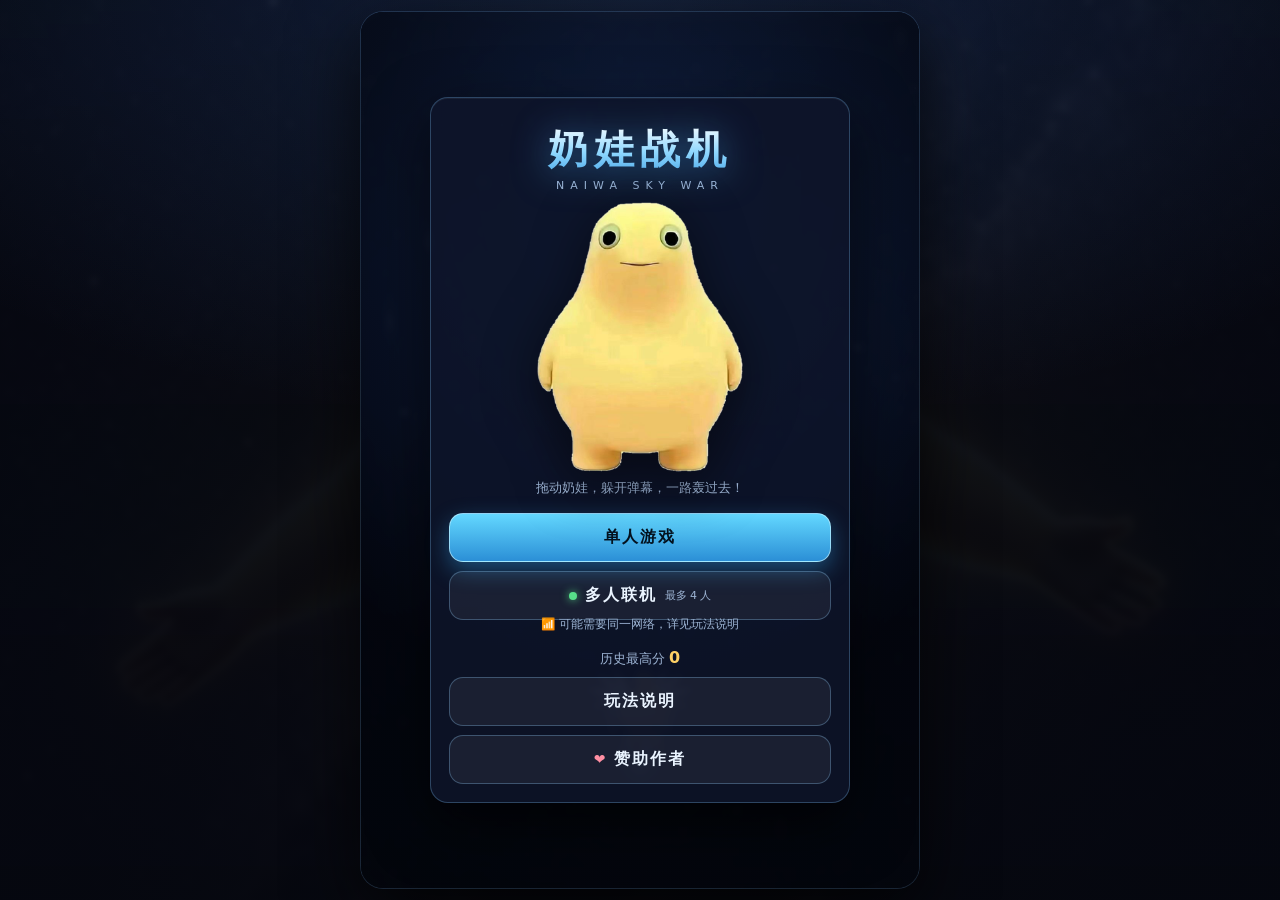
<file: index.html>
<!DOCTYPE html>
<html lang="zh-CN">
<head>
<meta charset="utf-8">
<meta name="viewport" content="width=device-width, initial-scale=1, maximum-scale=1, user-scalable=no, viewport-fit=cover">
<meta name="theme-color" content="#070b18">
<meta name="description" content="奶娃战机 — 纯静态的网页弹幕射击小游戏，拖动即可游玩，支持手机与电脑。">
<title>奶娃战机 · Naiwa Sky War</title>
<link rel="icon" href="assets/avatar.png">
<link rel="apple-touch-icon" href="assets/avatar.png">
<link rel="stylesheet" href="css/style.css">
</head>
<body>

<div id="app">
  <!-- 游戏舞台：所有画面都限制在这一列里，手机 / 电脑都不会跑偏 -->
  <div id="stage">
    <canvas id="game" aria-label="游戏画面"></canvas>

    <!-- ======================= 战斗 HUD ======================= -->
    <div id="hud" class="hidden" aria-live="polite">
      <div class="hud-row hud-top">
        <div class="hp-wrap">
          <img class="avatar" src="assets/avatar.png" alt="">
          <div class="hp-col">
            <div class="hp-bar"><div id="hpFill" class="hp-fill"></div><span id="hpText" class="hp-text">100 / 100</span></div>
            <div class="buffs">
              <span id="buffShield" class="buff hidden">🛡 护盾 <b id="shieldT">0.0</b>s</span>
              <span id="buffWeapon" class="buff">🔥 火力 <b id="weaponLv">1</b> 级</span>
            </div>
          </div>
        </div>
        <div class="score-wrap">
          <div class="score-label">分数</div>
          <div id="scoreText" class="score-value">0</div>
          <div id="comboText" class="combo">连击 x1.0</div>
        </div>
      </div>
      <div class="hud-row hud-bottom">
        <span class="stat">⏱ <b id="timeText">00:00</b></span>
        <span class="stat">难度 <b id="levelText">1</b></span>
        <span class="stat">歼灭 <b id="killText">0</b></span>
        <span id="netStat" class="stat net-stat hidden">📶 <b id="netPing">--</b></span>
        <div class="spacer"></div>
        <button id="btnSound" class="icon-btn" type="button" title="音效开关" aria-label="音效开关">🔊</button>
        <button id="btnPause" class="icon-btn" type="button" title="暂停" aria-label="暂停">⏸</button>
      </div>

      <!-- 阵亡后的观战条（联机时出现） -->
      <div id="spectateBar" class="spectate-bar hidden">
        <span class="spec-tag">观战中</span>
        <span class="spec-text">正在观看 <b id="specWho">P2</b></span>
        <span class="spec-cd">复活倒计时 <b id="specCd">2:00</b></span>
        <button id="btnSpecNext" class="spec-btn" type="button">切换视角</button>
      </div>

      <!-- 房主掉线 / 卡住时的提示条 -->
      <div id="stallBar" class="stall-bar hidden">
        <span class="stall-text">与房主的连接似乎断了（<b id="stallSec">0</b> 秒没收到画面）</span>
        <button id="btnStallQuit" class="spec-btn" type="button">退出到主菜单</button>
      </div>

      <!-- 轻提示（toast） -->
      <div id="toast" class="toast hidden"></div>
    </div>

    <!-- ======================= 主菜单 ======================= -->
    <section id="screen-menu" class="screen">
      <div class="panel menu-panel">
        <h1 class="title">奶娃战机</h1>
        <p class="subtitle">NAIWA SKY WAR</p>
        <img class="menu-hero" src="assets/menu_hero.png" alt="奶娃">
        <p class="tagline">拖动奶娃，躲开弹幕，一路轰过去！</p>
        <button id="btnSolo" class="btn btn-primary" type="button">单人游戏</button>
        <button id="btnMulti" class="btn btn-ghost btn-multi" type="button">
          <span class="multi-dot"></span>多人联机 <small>最多 4 人</small>
        </button>
        <p class="mp-note">可能需要同一网络，详见玩法说明</p>
        <div class="best-line">历史最高分 <b id="bestScoreMenu">0</b></div>
        <button id="btnHelp" class="btn btn-ghost" type="button">玩法说明</button>
        <button class="btn btn-ghost btn-sponsor" type="button" data-sponsor>
          <span class="sp-heart">❤</span><span>赞助作者</span>
        </button>
      </div>
    </section>

    <!-- ================= 多人：创建 / 加入 ================= -->
    <section id="screen-mp" class="screen hidden">
      <div class="panel">
        <h2>多人联机</h2>
        <p class="mp-hint">和朋友一起打，人越多敌人越强、分数越高</p>
        <button id="btnCreateRoom" class="btn btn-primary" type="button">创建房间</button>
        <button id="btnJoinRoom" class="btn btn-ghost" type="button">加入房间</button>
        <p class="mp-status" id="mpStatus"></p>
        <button id="btnMpBack" class="btn btn-ghost" type="button">返回</button>
      </div>
    </section>

    <!-- ================= 多人：房主等待厅 ================= -->
    <section id="screen-host" class="screen hidden">
      <div class="panel">
        <h2>房间已创建</h2>
        <p class="mp-hint">把房间号或二维码发给朋友，他们扫码就能进来</p>
        <div class="session-id" id="hostIdText">----</div>
        <div class="qr-box"><canvas id="qrCanvas" width="240" height="240"></canvas></div>
        <div class="join-url" id="hostUrl"></div>
        <div class="player-chips" id="hostPlayers"></div>
        <p class="mp-status" id="hostStatus">正在连接信令服务器…</p>
        <button id="btnHostStart" class="btn btn-primary" type="button">开始游戏</button>
        <button id="btnHostCancel" class="btn btn-ghost" type="button">取消房间</button>
      </div>
    </section>

    <!-- ================= 多人：加入房间 ================= -->
    <section id="screen-join" class="screen hidden">
      <div class="panel">
        <h2>加入房间</h2>
        <p class="mp-hint">输入房主给你的房间号<br><small>4 位数字，或 5 位字母数字混合</small></p>
        <input id="joinInput" class="code-input" type="text" inputmode="text"
               autocomplete="off" autocapitalize="characters" spellcheck="false"
               maxlength="5" placeholder="0000" aria-label="房间号">
        <button id="btnJoinGo" class="btn btn-primary" type="button">加入</button>
        <button id="btnJoinScan" class="btn btn-ghost" type="button">📷 扫码加入</button>
        <div id="scanWrap" class="scan-wrap hidden">
          <video id="scanVideo" playsinline muted></video>
          <p class="mp-hint small" id="scanHint">把二维码对准摄像头…</p>
        </div>
        <p class="mp-status" id="joinStatus"></p>
        <button id="btnJoinBack" class="btn btn-ghost" type="button">返回</button>
      </div>
    </section>

    <!-- ================= 多人：客人等待厅 ================= -->
    <section id="screen-wait" class="screen hidden">
      <div class="panel">
        <h2>已加入房间</h2>
        <div class="session-id small" id="waitId">----</div>
        <div class="player-chips" id="waitPlayers"></div>
        <p class="mp-status" id="waitStatus">等待房主开始游戏…</p>
        <button id="btnWaitLeave" class="btn btn-ghost" type="button">离开房间</button>
      </div>
    </section>

    <!-- ======================= 玩法说明 ======================= -->
    <section id="screen-help" class="screen hidden">
      <div class="panel">
        <h2>玩法说明</h2>
        <ul class="help-list">
          <li><b>拖动</b>屏幕上的任意位置即可操控奶娃（手机手指 / 电脑鼠标都行），不需要按开火键。</li>
          <li>奶娃会<b>自动向前方持续射击</b>，你只要专心躲子弹、把敌人撞进准星里。</li>
          <li>难度会随存活时间不断提升：敌人更多、更快、更耐打，每 60 秒还会来一个 Boss。难度最高 <b>100 级</b>。</li>
          <li>击落敌机、持续存活、拾取道具、连击和升级都会加分数。</li>
        </ul>
        <h3>多人联机</h3>
        <ul class="help-list">
          <li>主菜单选「多人联机」，可以<b>创建房间</b>当房主，或输入房间号 / <b>扫码</b>加入。</li>
          <li>房间号默认是 <b>4 位数字</b>（例如 8300）；万一撞号会自动换成 5 位字母+数字。</li>
          <li>最多 <b>4 人</b>同屏，各自一台设备。局内标记为 <b>P1~P4</b>，你自己的战机会有<br>闪烁光环和「你」字提示，并且永远画在最上层。</li>
          <li>人越多敌人越强、出怪越密，但团队总分也会更高。</li>
          <li>阵亡后 <b>120 秒复活</b>（火力降一级）。等待期间可以<b>观战</b>：<br>会自动高亮一名活着的队友，点屏幕或点「切换视角」在队友之间轮换。</li>
          <li><b>全员同时倒下才算团灭</b>，只要还有一个人活着，对局就继续。</li>
          <li>一般需要同一局域网，但是非同一局域网或没有连接到wifi时也会尝试搭建p2p通道联机</li>
        </ul>
        <h3>道具</h3>
        <div class="items-grid">
          <div class="item-card"><img src="assets/item_heal.png" alt=""><div><b>奶蛋</b><span>恢复 25 点生命</span></div></div>
          <div class="item-card"><img src="assets/item_power.png" alt=""><div><b>准备战斗</b><span>火力 +1（最高 5 级）；<b>已满级时</b>立刻朝四面八方打出红色散弹</span></div></div>
          <div class="item-card"><img src="assets/item_shield.png" alt=""><div><b>祈祷</b><span>获得 1 次免伤机会（最多存 3 层）。被打中时护盾<b>破裂</b>，震碎周围敌弹并短暂无敌</span></div></div>
          <div class="item-card"><img src="assets/item_angel.png" alt=""><div><b>天使降临</b><span>清空弹幕并重创全场敌人</span></div></div>
        </div>
        <h3>敌人</h3>
        <div class="items-grid">
          <div class="item-card"><img src="assets/enemy_chicken.png" alt=""><div><b>奶鸡</b><span>基础敌机，会瞄准射击</span></div></div>
          <div class="item-card"><img src="assets/enemy_rabbit.png" alt=""><div><b>奶兔</b><span>高速蛇形，撞上来很疼</span></div></div>
          <div class="item-card"><img src="assets/enemy_dog.png" alt=""><div><b>奶狗</b><span>厚甲，会打三连散射</span></div></div>
          <div class="item-card"><img src="assets/enemy_taunt.png" alt=""><div><b>吐舌娃</b><span>悬停压制，连发瞄准弹</span></div></div>
        </div>
        <button id="btnHelpBack" class="btn btn-primary" type="button">返回</button>
      </div>
    </section>

    <!-- ======================= 暂停 ======================= -->
    <section id="screen-pause" class="screen hidden">
      <div class="panel">
        <h2 id="pauseTitle">已暂停</h2>
        <div class="pause-stats">
          <div><span>分数</span><b id="pauseScore">0</b></div>
          <div><span>存活</span><b id="pauseTime">00:00</b></div>
        </div>
        <p id="pauseHint" class="mp-hint small hidden"></p>
        <button id="btnResume" class="btn btn-primary" type="button">继续游戏</button>
        <button id="btnRestartPause" class="btn btn-ghost" type="button">重新开始</button>
        <button id="btnQuit" class="btn btn-ghost" type="button">返回主菜单</button>
        <a class="btn btn-ghost btn-github" href="https://github.com/Thomas455/"
           target="_blank" rel="noopener noreferrer">
          <svg class="gh-icon" viewBox="0 0 16 16" width="17" height="17" fill="currentColor" aria-hidden="true"><path d="M8 0C3.58 0 0 3.58 0 8c0 3.54 2.29 6.53 5.47 7.59.4.07.55-.17.55-.38 0-.19-.01-.82-.01-1.49-2.01.37-2.53-.49-2.69-.94-.09-.23-.48-.94-.82-1.13-.28-.15-.68-.52-.01-.53.63-.01 1.08.58 1.23.82.72 1.21 1.87.87 2.33.66.07-.52.28-.87.51-1.07-1.78-.2-3.64-.89-3.64-3.95 0-.87.31-1.59.82-2.15-.08-.2-.36-1.02.08-2.12 0 0 .67-.21 2.2.82.64-.18 1.32-.27 2-.27s1.36.09 2 .27c1.53-1.04 2.2-.82 2.2-.82.44 1.1.16 1.92.08 2.12.51.56.82 1.27.82 2.15 0 3.07-1.87 3.75-3.65 3.95.29.25.54.73.54 1.48 0 1.07-.01 1.93-.01 2.2 0 .21.15.46.55.38A8.01 8.01 0 0 0 16 8c0-4.42-3.58-8-8-8z"/></svg>
          <span>访问作者 GitHub 主页</span>
        </a>
        <button class="btn btn-ghost btn-sponsor" type="button" data-sponsor>
          <span class="sp-heart">❤</span><span>赞助作者</span>
        </button>
      </div>
    </section>

    <!-- ======================= 通用确认弹窗 ======================= -->
    <section id="screen-confirm" class="screen hidden">
      <div class="panel">
        <h2 id="confirmTitle">确认</h2>
        <p id="confirmText" class="mp-hint"></p>
        <button id="btnConfirmYes" class="btn btn-primary" type="button">确定</button>
        <button id="btnConfirmNo" class="btn btn-ghost" type="button">取消</button>
      </div>
    </section>

    <!-- ======================= 结算 ======================= -->
    <section id="screen-over" class="screen hidden">
      <div class="panel over-panel">
        <h2 id="overTitle">战斗结束</h2>
        <img id="overArt" class="over-art" src="assets/over_sad.png" alt="">
        <div id="newRecord" class="new-record hidden">🎉 新纪录！</div>
        <div class="result-score">
          <span>本轮分数</span>
          <b id="overScore">0</b>
        </div>
        <div class="result-grid">
          <div><span>存活时长</span><b id="overTime">00:00</b></div>
          <div><span>难度等级</span><b id="overLevel">1</b></div>
          <div><span>歼灭敌机</span><b id="overKills">0</b></div>
          <div><span>拾取道具</span><b id="overItems">0</b></div>
          <div><span>最高连击</span><b id="overCombo">0</b></div>
          <div><span>最终火力</span><b id="overWeapon">1</b></div>
        </div>
        <div class="best-line">历史最高分 <b id="bestScoreOver">0</b></div>
        <button id="btnRestart" class="btn btn-primary" type="button">再来一局</button>
        <button id="btnMenu" class="btn btn-ghost" type="button">返回主菜单</button>
        <a class="btn btn-ghost btn-github" href="https://github.com/Thomas455/"
           target="_blank" rel="noopener noreferrer">
          <svg class="gh-icon" viewBox="0 0 16 16" width="17" height="17" fill="currentColor" aria-hidden="true"><path d="M8 0C3.58 0 0 3.58 0 8c0 3.54 2.29 6.53 5.47 7.59.4.07.55-.17.55-.38 0-.19-.01-.82-.01-1.49-2.01.37-2.53-.49-2.69-.94-.09-.23-.48-.94-.82-1.13-.28-.15-.68-.52-.01-.53.63-.01 1.08.58 1.23.82.72 1.21 1.87.87 2.33.66.07-.52.28-.87.51-1.07-1.78-.2-3.64-.89-3.64-3.95 0-.87.31-1.59.82-2.15-.08-.2-.36-1.02.08-2.12 0 0 .67-.21 2.2.82.64-.18 1.32-.27 2-.27s1.36.09 2 .27c1.53-1.04 2.2-.82 2.2-.82.44 1.1.16 1.92.08 2.12.51.56.82 1.27.82 2.15 0 3.07-1.87 3.75-3.65 3.95.29.25.54.73.54 1.48 0 1.07-.01 1.93-.01 2.2 0 .21.15.46.55.38A8.01 8.01 0 0 0 16 8c0-4.42-3.58-8-8-8z"/></svg>
          <span>访问作者 GitHub 主页</span>
        </a>
        <button class="btn btn-ghost btn-sponsor" type="button" data-sponsor>
          <span class="sp-heart">❤</span><span>赞助作者</span>
        </button>
      </div>
    </section>

    <!-- ======================= 加载 ======================= -->
<!-- ======================= 赞助作者 ======================= -->
    <section id="screen-sponsor" class="screen hidden">
      <div class="panel sponsor-panel">
        <h2>请作者喝一杯</h2>
        <p class="mp-hint">如果这个游戏让你开心了几分钟<br>可以扫码请作者喝杯奶茶，谢谢！</p>
        <img class="sponsor-img" src="assets/sponsor.jpg" alt="赞助码" width="260" height="270">
        <p class="mp-hint small">微信扫码</p>
        <!-- 个人社交资料跳转-->
        <a class="btn btn-ghost btn-github" href="https://github.com/Thomas455/"
           target="_blank" rel="noopener noreferrer">
          <svg class="gh-icon" viewBox="0 0 16 16" width="17" height="17" fill="currentColor" aria-hidden="true"><path d="M8 0C3.58 0 0 3.58 0 8c0 3.54 2.29 6.53 5.47 7.59.4.07.55-.17.55-.38 0-.19-.01-.82-.01-1.49-2.01.37-2.53-.49-2.69-.94-.09-.23-.48-.94-.82-1.13-.28-.15-.68-.52-.01-.53.63-.01 1.08.58 1.23.82.72 1.21 1.87.87 2.33.66.07-.52.28-.87.51-1.07-1.78-.2-3.64-.89-3.64-3.95 0-.87.31-1.59.82-2.15-.08-.2-.36-1.02.08-2.12 0 0 .67-.21 2.2.82.64-.18 1.32-.27 2-.27s1.36.09 2 .27c1.53-1.04 2.2-.82 2.2-.82.44 1.1.16 1.92.08 2.12.51.56.82 1.27.82 2.15 0 3.07-1.87 3.75-3.65 3.95.29.25.54.73.54 1.48 0 1.07-.01 1.93-.01 2.2 0 .21.15.46.55.38A8.01 8.01 0 0 0 16 8c0-4.42-3.58-8-8-8z"/></svg>
          <span>访问作者 GitHub 主页</span>
        </a>
        <a class="btn btn-ghost btn-github" href="https://space.bilibili.com/646916080"
           target="_blank" rel="noopener noreferrer">
          <svg class="gh-icon" viewBox="0 0 24 24" width="17" height="17" fill="currentColor" aria-hidden="true"><path d="M4.977 3.561a1.31 1.31 0 111.818-1.884l2.828 2.728c.08.078.149.163.205.254h4.277a1.32 1.32 0 01.205-.254l2.828-2.728a1.31 1.31 0 011.818 1.884L17.82 4.66h.848A5.333 5.333 0 0124 9.992v7.34a5.333 5.333 0 01-5.333 5.334H5.333A5.333 5.333 0 010 17.333V9.992a5.333 5.333 0 015.333-5.333h.781L4.977 3.56zm.356 3.67a2.667 2.667 0 00-2.666 2.667v7.529a2.667 2.667 0 002.666 2.666h13.334a2.667 2.667 0 002.666-2.666v-7.53a2.667 2.667 0 00-2.666-2.666H5.333zm1.334 5.192a1.333 1.333 0 112.666 0v1.192a1.333 1.333 0 11-2.666 0v-1.192zM16 11.09c-.736 0-1.333.597-1.333 1.333v1.192a1.333 1.333 0 102.666 0v-1.192c0-.736-.597-1.333-1.333-1.333z"/></svg>
          <span>访问作者 Bilibili 主页</span>
        </a>
        <a class="btn btn-ghost btn-github" href="https://www.douyin.com/user/MS4wLjABAAAAtC_E5FCBoZ3xtzK8U4P0kKPT8-_lSeOk6f3HQzlZ03g"
           target="_blank" rel="noopener noreferrer">
          <svg class="gh-icon" viewBox="0 0 24 24" width="17" height="17" fill="currentColor" aria-hidden="true"><path d="M16.6 5.82s.51.5 0 0A4.28 4.28 0 0 1 15.54 3h-3.09v12.4a2.59 2.59 0 0 1-2.59 2.5c-1.42 0-2.6-1.16-2.6-2.6c0-1.72 1.66-3.01 3.37-2.48V9.66c-3.45-.46-6.47 2.22-6.47 5.64c0 3.33 2.76 5.7 5.69 5.7c3.14 0 5.69-2.55 5.69-5.7V9.01a7.35 7.35 0 0 0 4.3 1.38V7.3s-1.88.09-3.24-1.48"/></svg>
          <span>访问作者 抖音 主页</span>
        </a>

        <button id="btnSponsorBack" class="btn btn-ghost" type="button">返回</button>
      </div>
    </section>

    <!-- ======================= 加载 ======================= -->
    <section id="screen-loading" class="screen">
      <div class="panel loading-panel">
        <div class="loading-egg"></div>
        <p>正在加载奶娃…</p>
        <div class="loading-bar"><div id="loadFill"></div></div>
      </div>
    </section>
  </div>

  <p id="rotate-hint" class="rotate-hint">把手机竖起来玩效果更好哦～</p>
</div>

<script src="vendor/peerjs.min.js"></script>
<script src="vendor/qrcode.js"></script>
<script src="vendor/jsQR.js"></script>
<script src="js/core.js"></script>
<script src="js/net.js"></script>
<script src="js/assets.js"></script>
<script src="js/audio.js"></script>
<script src="js/render.js"></script>
<script src="js/input.js"></script>
<script src="js/ui.js"></script>
<script src="js/main.js"></script>
<script src="js/baidu-analytics.js"></script>
</body>
</html>
</file>
<file: css/style.css>
/* ==========================================================================
   奶娃战机 — 样式表（全部本地，无任何外部依赖）
   ========================================================================== */

:root {
  --bg-deep: #05070f;
  --panel: rgba(15, 22, 42, 0.86);
  --panel-line: rgba(130, 200, 255, 0.28);
  --ink: #eaf4ff;
  --ink-dim: #9db4d4;
  --cyan: #6fe3ff;
  --cyan-deep: #2aa6d8;
  --gold: #ffd166;
  --pink: #ff8fb1;
  --danger: #ff6b6b;
  --radius: 18px;
  --font: system-ui, -apple-system, "Segoe UI", "PingFang SC", "Hiragino Sans GB",
          "Microsoft YaHei", "Noto Sans SC", sans-serif;
}

* { box-sizing: border-box; -webkit-tap-highlight-color: transparent; }

html, body {
  margin: 0;
  padding: 0;
  height: 100%;
  background: var(--bg-deep);
  color: var(--ink);
  font-family: var(--font);
  overflow: hidden;
  overscroll-behavior: none;
  touch-action: none;
  user-select: none;
  -webkit-user-select: none;
}

body::before {
  /* 用「天使降临」当页面氛围背景 */
  content: "";
  position: fixed;
  inset: -6%;
  background: url("../assets/menu_bg.jpg") center/cover no-repeat;
  opacity: 0.30;
  filter: blur(3px) saturate(1.15);
  z-index: 0;
  pointer-events: none;
}
body::after {
  content: "";
  position: fixed;
  inset: 0;
  background: radial-gradient(120% 80% at 50% 0%, rgba(60,120,220,0.20), transparent 60%),
              linear-gradient(180deg, rgba(5,7,15,0.55), rgba(5,7,15,0.92));
  z-index: 0;
  pointer-events: none;
}

#app {
  position: relative;
  z-index: 1;
  height: 100vh;
  height: 100dvh;
  display: flex;
  align-items: center;
  justify-content: center;
}

/* ------------------------------------------------------------------ 舞台 */
#stage {
  position: relative;
  height: 100vh;
  height: 100dvh;
  width: min(100vw, calc(100dvh * 0.62), 560px);
  overflow: hidden;
  background: #04060d;
  box-shadow: 0 0 0 1px rgba(120, 190, 255, 0.18),
              0 24px 70px rgba(0, 0, 0, 0.75);
  border-radius: 0;
}
@media (min-width: 620px) and (min-height: 560px) {
  #stage { border-radius: 22px; height: min(100dvh - 24px, 1040px); }
}

#game {
  display: block;
  width: 100%;
  height: 100%;
  touch-action: none;
  cursor: grab;
}
#game.dragging { cursor: grabbing; }

/* ------------------------------------------------------------------ HUD */
#hud {
  position: absolute;
  inset: 0 0 auto 0;
  padding: 10px 12px 12px;
  pointer-events: none;
  font-size: 13px;
  background: linear-gradient(180deg, rgba(4, 8, 18, 0.82), rgba(4, 8, 18, 0.0));
}
#hud .icon-btn { pointer-events: auto; }

.hud-row { display: flex; align-items: center; gap: 8px; flex-wrap: wrap; }
.hud-top { align-items: flex-start; flex-wrap: nowrap; }
/* 底部这一行元素多（时间/难度/歼灭/延迟 + 两个按钮），窄屏上必须允许换行，
   否则最后那颗按钮会被挤到屏幕外 —— 客人右上角的「离开房间」就是这么跑丢的。
   同时让统计项可以被压缩、不允许换行内部折断。 */
.hud-bottom { margin-top: 8px; gap: 8px; row-gap: 6px; }
.hud-bottom .stat { flex: 0 1 auto; min-width: 0; white-space: nowrap; font-size: 11.5px; }
.hud-bottom .spacer { flex: 1 1 auto; min-width: 4px; }
.hud-bottom .icon-btn { flex: 0 0 auto; }

.hp-wrap { display: flex; align-items: center; gap: 9px; flex: 1; min-width: 0; }
.avatar {
  width: 42px; height: 42px; border-radius: 50%;
  border: 2px solid rgba(150, 220, 255, 0.55);
  background: rgba(10, 20, 40, 0.6);
  box-shadow: 0 0 12px rgba(90, 180, 255, 0.35);
  flex: none;
}
.hp-col { flex: 1; min-width: 0; }
.hp-bar {
  position: relative;
  height: 16px;
  border-radius: 9px;
  background: rgba(255, 255, 255, 0.10);
  border: 1px solid rgba(150, 210, 255, 0.30);
  overflow: hidden;
}
.hp-fill {
  height: 100%;
  width: 100%;
  border-radius: 9px 0 0 9px;
  background: linear-gradient(90deg, #46e08a, #9bf7c0);
  transition: width 0.18s ease, background 0.3s ease;
}
.hp-fill.warn { background: linear-gradient(90deg, #ffc857, #ffe6a8); }
.hp-fill.danger { background: linear-gradient(90deg, #ff5f6d, #ff9a9e); }
.hp-text {
  position: absolute; inset: 0;
  display: flex; align-items: center; justify-content: center;
  font-size: 11px; font-weight: 700; letter-spacing: 0.4px;
  color: #06121f; text-shadow: 0 1px 0 rgba(255, 255, 255, 0.35);
}
.buffs { display: flex; gap: 6px; margin-top: 5px; flex-wrap: wrap; }
.buff {
  font-size: 11px; padding: 2px 8px; border-radius: 999px;
  background: rgba(110, 220, 255, 0.16);
  border: 1px solid rgba(130, 220, 255, 0.32);
  color: #cfeeff;
}
.buff b { color: #fff; }

.score-wrap { text-align: right; flex: none; }
.score-label { font-size: 10px; letter-spacing: 3px; color: var(--ink-dim); }
.score-value {
  font-size: 26px; font-weight: 800; line-height: 1.05;
  font-variant-numeric: tabular-nums;
  color: #fff; text-shadow: 0 0 14px rgba(110, 220, 255, 0.65);
}
.combo {
  font-size: 11px; color: var(--gold); font-weight: 700;
  opacity: 0.35; transition: opacity 0.2s, transform 0.2s;
}
.combo.active { opacity: 1; transform: scale(1.06); }

.stat {
  font-size: 12px; color: var(--ink-dim);
  background: rgba(10, 18, 34, 0.5);
  border: 1px solid rgba(120, 190, 255, 0.16);
  border-radius: 999px; padding: 3px 9px;
  white-space: nowrap;
}
.stat b { color: #fff; font-variant-numeric: tabular-nums; }
.spacer { flex: 1; }

.icon-btn {
  pointer-events: auto;
  width: 34px; height: 34px; border-radius: 50%;
  border: 1px solid rgba(140, 210, 255, 0.35);
  background: rgba(12, 22, 42, 0.72);
  color: var(--ink); font-size: 15px; line-height: 1;
  display: grid; place-items: center;
  cursor: pointer; transition: transform 0.12s, background 0.2s;
}
.icon-btn:hover { background: rgba(30, 60, 110, 0.85); }
.icon-btn:active { transform: scale(0.92); }

/* ------------------------------------------------------------- 弹窗面板 */
.screen {
  position: absolute;
  inset: 0;
  display: flex;
  /* 注意：这里不能用 align-items:center。内容比屏幕高的时候，
     居中会让溢出部分同时向上向下跑，顶部那一截怎么滚都够不到
     （「玩法说明看不到最上面」就是这个坑）。
     改成 flex-start + 给 .panel 加 margin:auto —— 有空间时一样居中，
     没空间时从顶部开始、可以正常滚动。 */
  align-items: flex-start;
  justify-content: center;
  padding: 16px;
  background: radial-gradient(80% 60% at 50% 20%, rgba(20, 40, 80, 0.55), rgba(3, 5, 12, 0.9));
  backdrop-filter: blur(3px);
  -webkit-backdrop-filter: blur(3px);
  z-index: 5;
  overflow-y: auto;
  overscroll-behavior: contain;
  -webkit-overflow-scrolling: touch;
  animation: fade-in 0.25s ease;
}
.screen.hidden, .hidden { display: none !important; }

@keyframes fade-in { from { opacity: 0; } to { opacity: 1; } }
@keyframes pop-in { from { opacity: 0; transform: translateY(14px) scale(0.97); } to { opacity: 1; transform: none; } }

.panel {
  width: 100%;
  max-width: 420px;
  /* 配合 .screen 的 flex-start：有空间时上下居中，内容超高时从顶部开始且能滚到底 */
  margin: auto;
  flex: 0 0 auto;
  background: var(--panel);
  border: 1px solid var(--panel-line);
  border-radius: var(--radius);
  padding: 20px 18px 18px;
  text-align: center;
  box-shadow: 0 20px 60px rgba(0, 0, 0, 0.6), inset 0 1px 0 rgba(255, 255, 255, 0.06);
  animation: pop-in 0.3s cubic-bezier(0.2, 0.9, 0.3, 1.2);
}
.panel h2 { margin: 0 0 12px; font-size: 21px; letter-spacing: 1px; }
.panel h3 { margin: 16px 0 8px; font-size: 14px; color: var(--cyan); letter-spacing: 1px; text-align: left; }

.title {
  margin: 4px 0 0;
  font-size: 40px; letter-spacing: 6px; font-weight: 900;
  background: linear-gradient(180deg, #ffffff, #8fd8ff 55%, #4aa7e8);
  -webkit-background-clip: text; background-clip: text;
  -webkit-text-fill-color: transparent; color: transparent;
  filter: drop-shadow(0 4px 18px rgba(80, 180, 255, 0.55));
}
.subtitle {
  margin: 2px 0 8px; font-size: 11px; letter-spacing: 6px; color: var(--ink-dim);
}
.menu-hero {
  width: min(62%, 210px);
  display: block; margin: 2px auto 6px;
  filter: drop-shadow(0 12px 26px rgba(0, 0, 0, 0.55));
  animation: float-y 3.4s ease-in-out infinite;
}
@keyframes float-y { 0%,100% { transform: translateY(0); } 50% { transform: translateY(-9px); } }
.tagline { color: var(--ink-dim); font-size: 13px; margin: 6px 0 16px; }

.btn {
  display: block; width: 100%;
  margin: 9px 0 0; padding: 13px 16px;
  font-family: inherit; font-size: 16px; font-weight: 700; letter-spacing: 2px;
  border-radius: 14px; cursor: pointer;
  border: 1px solid transparent;
  transition: transform 0.12s, filter 0.2s, background 0.2s;
}
.btn:active { transform: scale(0.975); }
.btn-primary {
  background: linear-gradient(180deg, #63d8ff, #2b8fd6);
  color: #04121f; border-color: rgba(190, 240, 255, 0.7);
  box-shadow: 0 8px 22px rgba(50, 160, 230, 0.42);
}
.btn-primary:hover { filter: brightness(1.08); }
.btn-ghost {
  background: rgba(255, 255, 255, 0.06);
  color: var(--ink); border-color: rgba(150, 210, 255, 0.3);
}
.btn-ghost:hover { background: rgba(255, 255, 255, 0.12); }

/* 作者 GitHub 主页入口（暂停 / 结算底部） */
.btn-github {
  display: flex;
  align-items: center;
  justify-content: center;
  gap: 9px;
  margin-top: 14px;
  padding: 11px 16px;
  font-size: 14px;
  letter-spacing: 1px;
  text-decoration: none;
  border-color: rgba(150, 210, 255, 0.22);
  color: #cfe2f7;
}
.btn-github:hover {
  background: rgba(255, 255, 255, 0.13);
  color: #fff;
  border-color: rgba(170, 225, 255, 0.5);
}
.btn-github .gh-icon { flex: none; opacity: 0.9; transition: transform 0.2s; }
.btn-github:hover .gh-icon { transform: scale(1.12) rotate(-6deg); opacity: 1; }

.best-line { margin-top: 14px; font-size: 13px; color: var(--ink-dim); }
.best-line b { color: var(--gold); font-size: 16px; font-variant-numeric: tabular-nums; }

/* --------------------------------------------------------------- 联机 */
.btn-multi { display: flex; align-items: center; justify-content: center; gap: 8px; }
.btn-multi small { font-size: 11px; font-weight: 500; color: var(--ink-dim); letter-spacing: 0; }
.multi-dot {
  width: 8px; height: 8px; border-radius: 50%; background: #57e08a; flex: none;
  box-shadow: 0 0 8px rgba(87, 224, 138, 0.9);
  animation: pulse-dot 1.6s ease-in-out infinite;
}
@keyframes pulse-dot { 0%,100% { opacity: 1; transform: scale(1); } 50% { opacity: 0.45; transform: scale(0.8); } }

.mp-hint { font-size: 12.5px; color: var(--ink-dim); margin: 0 0 12px; line-height: 1.6; }
.mp-hint.small { font-size: 11px; margin: 6px 0 0; }
.mp-status { font-size: 12.5px; color: var(--cyan); margin: 10px 0 0; min-height: 18px; }
.mp-status.error { color: var(--danger); }
.mp-status.ok { color: #7ff0a8; }

.session-id {
  font-size: 46px; font-weight: 900; letter-spacing: 12px; line-height: 1.1;
  color: #fff; font-variant-numeric: tabular-nums;
  text-shadow: 0 0 26px rgba(110, 220, 255, 0.85);
  margin: 4px 0 12px;
}
.session-id.small { font-size: 30px; letter-spacing: 8px; margin-bottom: 10px; }

.qr-box {
  display: inline-block; padding: 10px; margin: 4px auto 10px;
  background: #fff; border-radius: 14px; line-height: 0;
  box-shadow: 0 8px 26px rgba(0, 0, 0, 0.45);
}
/* 二维码按 canvas 实际像素 1:1 显示，不做任何 CSS 缩放
   （缩放会让模块宽度在 7px/6px 之间跳，很多扫码器就读不出来了） */
.qr-box canvas { display: block; width: auto; height: auto; max-width: 100%; image-rendering: pixelated; }

.join-url { font-size: 10.5px; color: var(--ink-dim); word-break: break-all; margin: 0 0 10px; line-height: 1.5; }

.player-chips { display: flex; flex-wrap: wrap; gap: 7px; justify-content: center; margin: 10px 0 4px; }
.chip {
  display: inline-flex; align-items: center; gap: 6px;
  padding: 5px 12px; border-radius: 999px; font-size: 12px; font-weight: 700;
  background: rgba(255, 255, 255, 0.07);
  border: 1px solid rgba(140, 200, 255, 0.28);
  color: #dcecff;
}
.chip.empty { opacity: 0.35; font-weight: 500; }
.chip.me { border-color: rgba(150, 235, 255, 0.8); box-shadow: 0 0 12px rgba(110, 220, 255, 0.35); }
.chip .dot { width: 9px; height: 9px; border-radius: 50%; flex: none; }
.chip.p0 .dot { background: #6fe3ff; }
.chip.p1 .dot { background: #ffd166; }
.chip.p2 .dot { background: #9dff9d; }
.chip.p3 .dot { background: #ff9ad5; }
.chip .lat { font-size: 10px; color: var(--ink-dim); font-weight: 500; }

.code-input {
  width: 100%; margin: 2px 0 4px; padding: 14px 16px;
  font-family: inherit; font-size: 34px; font-weight: 900;
  letter-spacing: 14px; text-align: center; text-indent: 14px;
  color: #fff; background: rgba(255, 255, 255, 0.07);
  border: 1px solid rgba(140, 200, 255, 0.35); border-radius: 14px;
  font-variant-numeric: tabular-nums; outline: none;
  transition: border-color 0.2s, box-shadow 0.2s;
}
.code-input::placeholder { color: rgba(200, 220, 245, 0.25); }
.code-input:focus { border-color: var(--cyan); box-shadow: 0 0 0 3px rgba(110, 220, 255, 0.18); }

.scan-wrap { margin-top: 12px; }
.scan-wrap video {
  width: 100%; max-height: 250px; border-radius: 14px; background: #000;
  object-fit: cover; border: 1px solid rgba(140, 200, 255, 0.3);
}

.buff.charged {
  background: rgba(110, 220, 255, 0.3);
  border-color: rgba(150, 235, 255, 0.75);
  box-shadow: 0 0 10px rgba(110, 220, 255, 0.45);
}

/* 多人按钮下面的小提示 */
.mp-note {
  margin: -4px 0 10px;
  font-size: 11.5px; line-height: 1.5;
  color: var(--ink-dim);
  text-align: center;
}
.mp-note::before { content: '📶 '; }

/* ----------------------------------------------------------- 赞助作者 */
.btn-sponsor { position: relative; }
.btn-sponsor .sp-heart { color: #ff8fa3; font-size: 14px; margin-right: 7px; }
.btn-sponsor:hover .sp-heart { animation: heart-beat 0.7s ease infinite; }
@keyframes heart-beat {
  0%, 100% { transform: scale(1); }
  35% { transform: scale(1.35); }
  60% { transform: scale(1.08); }
}

.sponsor-panel { text-align: center; }
.sponsor-img {
  display: block; margin: 6px auto 10px;
  width: min(260px, 72vw); height: auto;
  border-radius: 14px; background: #fff; padding: 6px;
  box-shadow: 0 10px 30px rgba(0, 0, 0, 0.5);
}

/* --------------------------------------------------------------- 观战条 */
.spectate-bar {
  margin-top: 10px;
  display: flex; align-items: center; gap: 8px; flex-wrap: wrap;
  padding: 7px 10px;
  background: linear-gradient(90deg, rgba(255, 209, 102, 0.18), rgba(255, 209, 102, 0.05));
  border: 1px solid rgba(255, 209, 102, 0.45);
  border-radius: 12px;
  pointer-events: auto;
  animation: pop-in 0.3s ease;
}
.spec-tag {
  font-size: 11px; font-weight: 800; letter-spacing: 1px;
  color: #3a2400; background: linear-gradient(90deg, #ffd166, #ffb347);
  padding: 2px 9px; border-radius: 999px; flex: none;
}
.spec-text { font-size: 12px; color: #ffe9b8; }
.spec-text b { color: #fff; font-size: 13px; }
.spec-cd { font-size: 12px; color: var(--ink-dim); margin-left: auto; }
.spec-cd b { color: #ffd166; font-variant-numeric: tabular-nums; font-size: 13px; }
.spec-btn {
  flex: none; font-family: inherit; font-size: 11.5px; font-weight: 700;
  padding: 4px 11px; border-radius: 999px; cursor: pointer;
  color: #2a1c00; background: linear-gradient(180deg, #ffe08a, #ffc247);
  border: 1px solid rgba(255, 240, 200, 0.8);
  transition: transform 0.12s, filter 0.2s;
}
.spec-btn:hover { filter: brightness(1.08); }
.spec-btn:active { transform: scale(0.95); }

/* 联机延迟指示 */
.net-stat b { color: #9ff0b8; }
.net-stat.warn b { color: var(--gold); }
.net-stat.bad b { color: var(--danger); }

/* 房主掉线 / 卡住的提示条 */
.stall-bar {
  margin-top: 8px;
  display: flex; align-items: center; gap: 10px; flex-wrap: wrap;
  padding: 8px 11px;
  background: linear-gradient(90deg, rgba(255, 107, 107, 0.22), rgba(255, 107, 107, 0.06));
  border: 1px solid rgba(255, 120, 120, 0.55);
  border-radius: 12px;
  pointer-events: auto;
  animation: pop-in 0.3s ease;
}
.stall-text { font-size: 12px; color: #ffd9d9; }
.stall-text b { color: #fff; font-variant-numeric: tabular-nums; }

/* 轻提示 */
.toast {
  position: absolute;
  left: 50%; bottom: 26px;
  transform: translateX(-50%);
  max-width: 88%;
  padding: 9px 16px;
  font-size: 12.5px; line-height: 1.5; text-align: center;
  color: #eaf4ff;
  background: rgba(12, 22, 42, 0.94);
  border: 1px solid rgba(140, 200, 255, 0.4);
  border-radius: 999px;
  box-shadow: 0 8px 24px rgba(0, 0, 0, 0.5);
  pointer-events: none;
  z-index: 8;
  animation: toast-in 0.22s ease;
}
.toast.warn { border-color: rgba(255, 209, 102, 0.65); color: #ffe9b8; }
.toast.error { border-color: rgba(255, 120, 120, 0.7); color: #ffd9d9; }
.toast.hidden { display: none !important; }
@keyframes toast-in {
  from { opacity: 0; transform: translate(-50%, 10px); }
  to { opacity: 1; transform: translate(-50%, 0); }
}

/* --------------------------------------------------------------- 说明页 */
.help-list { text-align: left; padding-left: 18px; margin: 0 0 6px; color: #cfe2f7; font-size: 13px; line-height: 1.7; }
.help-list b { color: var(--cyan); }
.items-grid { display: grid; grid-template-columns: 1fr; gap: 8px; }
.item-card {
  display: flex; align-items: center; gap: 10px; text-align: left;
  background: rgba(255, 255, 255, 0.05);
  border: 1px solid rgba(140, 200, 255, 0.16);
  border-radius: 12px; padding: 7px 10px;
}
.item-card img { width: 42px; height: 42px; object-fit: contain; flex: none; filter: drop-shadow(0 3px 6px rgba(0,0,0,0.5)); }
.item-card b { display: block; font-size: 13px; color: #fff; }
.item-card span { font-size: 11.5px; color: var(--ink-dim); }

/* --------------------------------------------------------------- 暂停页 */
.pause-stats { display: flex; gap: 10px; margin: 4px 0 12px; }
.pause-stats > div {
  flex: 1; background: rgba(255, 255, 255, 0.05); border-radius: 12px; padding: 10px;
  border: 1px solid rgba(140, 200, 255, 0.16);
}
.pause-stats span { display: block; font-size: 11px; color: var(--ink-dim); }
.pause-stats b { font-size: 20px; font-variant-numeric: tabular-nums; }

/* --------------------------------------------------------------- 结算页 */
.over-panel { max-width: 440px; }
.over-art {
  width: 116px; display: block; margin: 0 auto 6px;
  filter: drop-shadow(0 10px 22px rgba(0, 0, 0, 0.6));
  animation: float-y 3s ease-in-out infinite;
}
.new-record {
  display: inline-block; margin: 0 auto 8px; padding: 4px 14px;
  background: linear-gradient(90deg, #ffd166, #ffb347);
  color: #3a2400; font-weight: 900; font-size: 13px; letter-spacing: 2px;
  border-radius: 999px; animation: pop-in 0.4s ease;
}
.result-score {
  display: flex; flex-direction: column; align-items: center;
  margin: 4px 0 12px; padding: 10px;
  border-radius: 14px;
  background: linear-gradient(180deg, rgba(90, 190, 255, 0.16), rgba(90, 190, 255, 0.04));
  border: 1px solid rgba(130, 210, 255, 0.3);
}
.result-score span { font-size: 11px; letter-spacing: 3px; color: var(--ink-dim); }
.result-score b {
  font-size: 40px; line-height: 1.1; font-variant-numeric: tabular-nums;
  color: #fff; text-shadow: 0 0 22px rgba(110, 220, 255, 0.8);
}
.result-grid {
  display: grid; grid-template-columns: 1fr 1fr; gap: 8px; margin-bottom: 12px;
}
.result-grid > div {
  background: rgba(255, 255, 255, 0.05);
  border: 1px solid rgba(140, 200, 255, 0.14);
  border-radius: 12px; padding: 8px 6px;
}
.result-grid span { display: block; font-size: 11px; color: var(--ink-dim); }
.result-grid b { font-size: 17px; font-variant-numeric: tabular-nums; }

/* --------------------------------------------------------------- 加载页 */
.loading-panel p { color: var(--ink-dim); font-size: 13px; margin: 12px 0 8px; }
.loading-egg {
  width: 54px; height: 66px; margin: 6px auto 0;
  border-radius: 50% 50% 48% 48%;
  background: radial-gradient(circle at 38% 30%, #fff9e0, #ffd977 60%, #e8b53c);
  box-shadow: 0 10px 24px rgba(0, 0, 0, 0.5);
  animation: bob 1.1s ease-in-out infinite;
}
@keyframes bob { 0%,100% { transform: translateY(0) scaleY(1); } 50% { transform: translateY(-10px) scaleY(1.05); } }
.loading-bar { height: 7px; border-radius: 4px; background: rgba(255,255,255,0.12); overflow: hidden; }
.loading-bar > div {
  height: 100%; width: 0%;
  background: linear-gradient(90deg, #63d8ff, #9bf7c0);
  transition: width 0.2s ease;
}

/* ------------------------------------------------------------ 横屏提示 */
.rotate-hint {
  display: none;
  position: fixed;
  left: 50%; bottom: 10px; transform: translateX(-50%);
  z-index: 9; margin: 0; padding: 6px 14px;
  font-size: 12px; color: #cfe2f7;
  background: rgba(10, 20, 40, 0.8);
  border: 1px solid rgba(130, 200, 255, 0.28);
  border-radius: 999px;
}
@media (orientation: landscape) and (max-height: 520px) {
  .rotate-hint { display: block; }
}

/* --------------------------------------------------------- 电脑端微调 */
@media (min-width: 900px) {
  #hud { font-size: 14px; padding: 14px 16px; }
  .score-value { font-size: 30px; }
  .items-grid { grid-template-columns: 1fr 1fr; }
}

@media (prefers-reduced-motion: reduce) {
  * { animation-duration: 0.001s !important; animation-iteration-count: 1 !important; }
}
</file>
